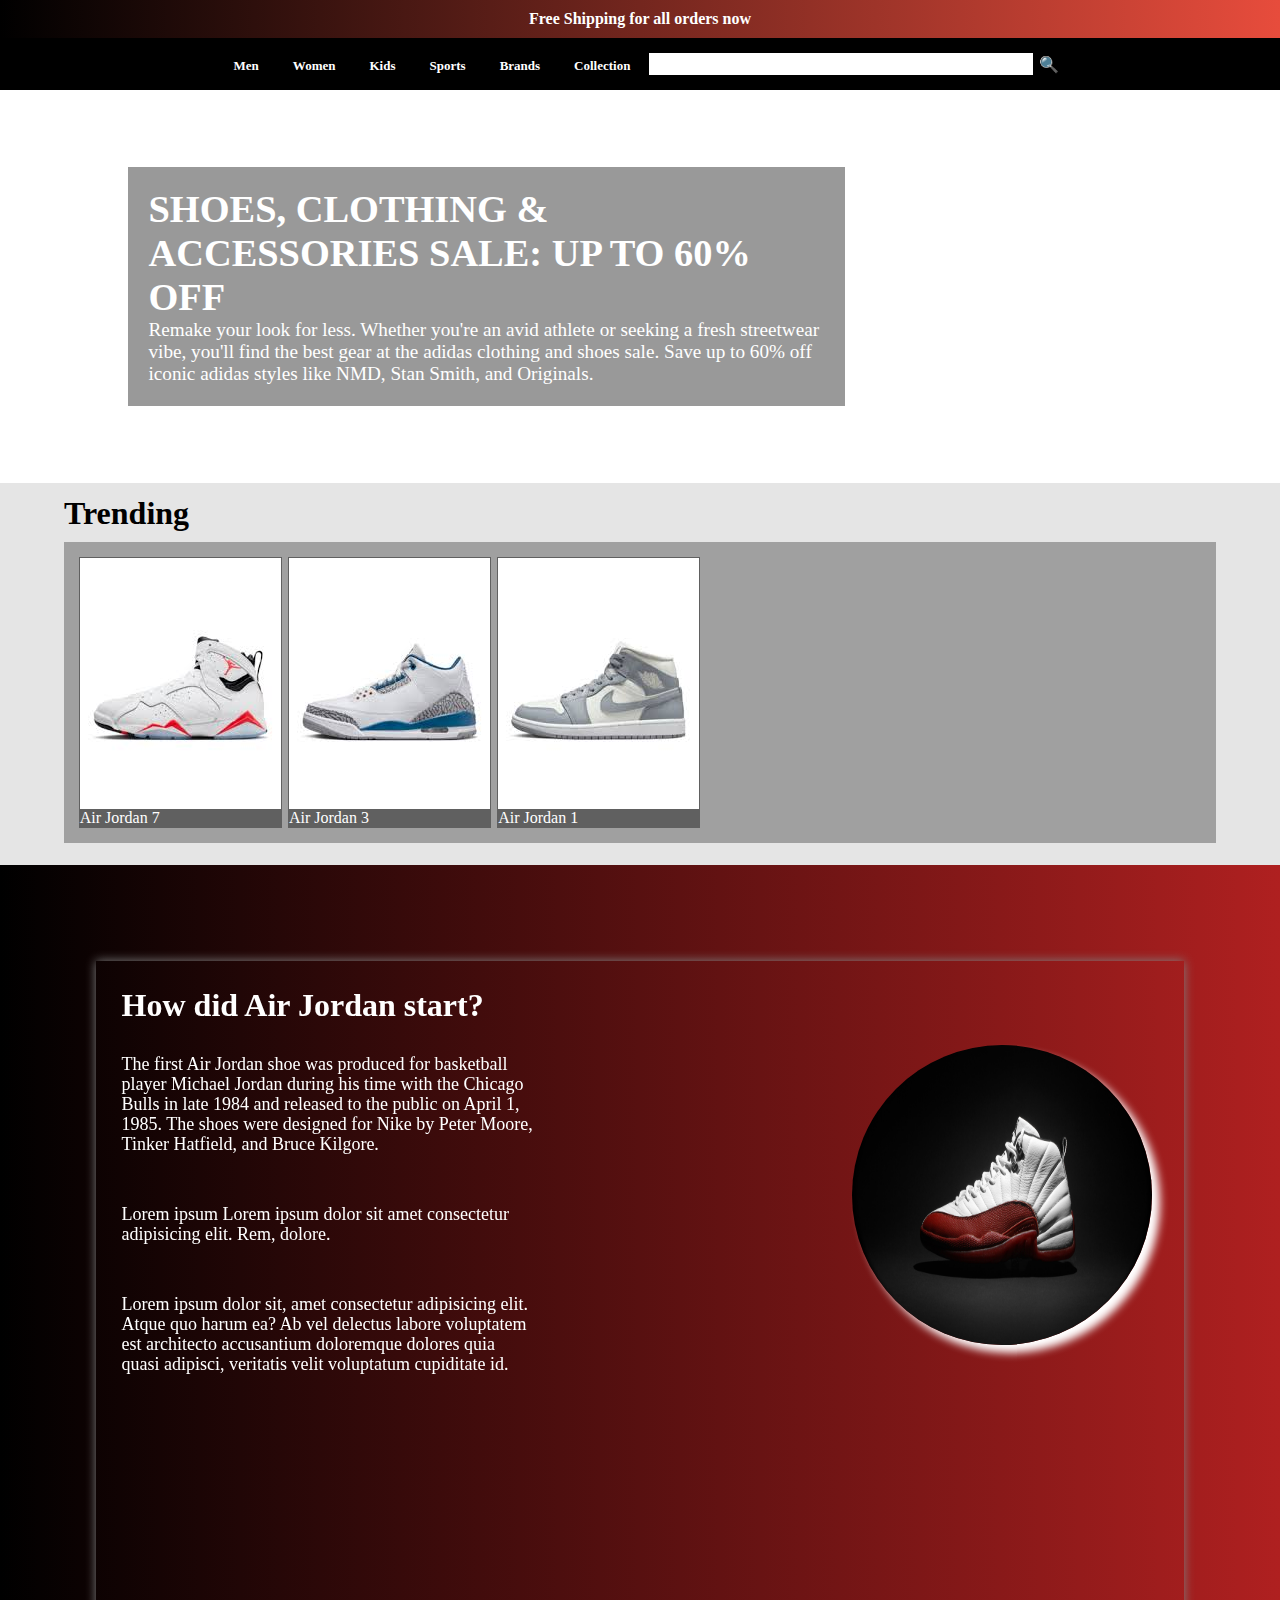
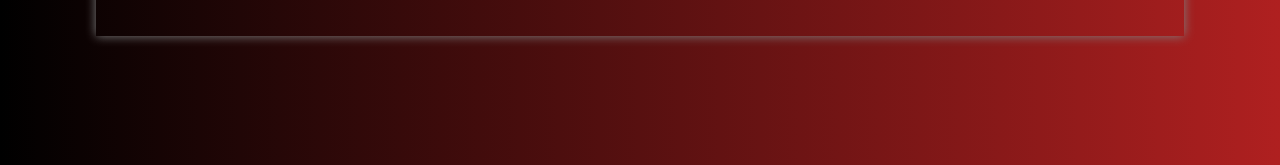
<file: weekly-test-3/index.html>
<!DOCTYPE html>
<html lang="en">
<head>
    <meta charset="UTF-8">
    <meta name="viewport" content="width=device-width, initial-scale=1.0">
    <title>Document</title>
    <link rel="stylesheet" href="style.css">
    
</head>
<body>
   <div class="offer">
        <h4>Free Shipping for all orders now</h4>
   </div>
   <nav>
        <h5>Men</h5>
        <h5>Women</h5>
        <h5>Kids</h5>
        <h5>Sports</h5>
        <h5>Brands</h5>
        <h5>Collection</h5>
        <input type="text" fdprocessedid="bpba9a">
        <span>🔍</span>
   </nav>
   <main>
        <section class="sale">
            <header>
                <h1>SHOES, CLOTHING &amp; ACCESSORIES SALE: UP TO 60% OFF</h1>
                <p>
                    Remake your look for less. Whether you're an avid athlete or seeking
                    a fresh streetwear vibe, you'll find the best gear at the adidas
                    clothing and shoes sale. Save up to 60% off iconic adidas styles
                    like NMD, Stan Smith, and Originals.
                </p>
            </header>
        </section>
        <section class="category-1">
            <h1>Trending</h1>
            <div class="c1_sub">
                
                <div class="tr">
                    <img src="./images/shoe-1.jpg" alt="shoe1">
                    <p>Air Jordan 7</p>
                </div>
                <div class="tr">
                    <img src="./images/shoe-2.jpg" alt="shoe2">
                    <p>Air Jordan 3</p>
                </div>
                <div class="tr">
                    <img src="./images/shoe-3.jpg" alt="shoe3">
                    <p>Air Jordan 1</p>
                </div>
            </div>
        </section>
        <section class="category-2">
            <div class="container">
                <div class="shoe">
                    <div class="des">
                        <h1>How did Air Jordan start?</h1>
                        <p>
                            The first Air Jordan shoe was produced for basketball player
                            Michael Jordan during his time with the Chicago Bulls in late
                            1984 and released to the public on April 1, 1985. The shoes were
                            designed for Nike by Peter Moore, Tinker Hatfield, and Bruce
                            Kilgore.
                        </p>
                        <p>
                            Lorem ipsum Lorem ipsum dolor sit amet consectetur adipisicing
                            elit. Rem, dolore.
                        </p>
                        <p>
                            Lorem ipsum dolor sit, amet consectetur adipisicing elit. Atque
                            quo harum ea? Ab vel delectus labore voluptatem est architecto
                            accusantium doloremque dolores quia quasi adipisci, veritatis
                            velit voluptatum cupiditate id.
                        </p>
                    </div>
                    <img class="shoe-1" src="./images/HD-Air-Jordan-Shoes-Image.jpg" alt="shoe-banner">
                </div>
            </div>
        </section>
   </main>
</body>
</html>
</file>
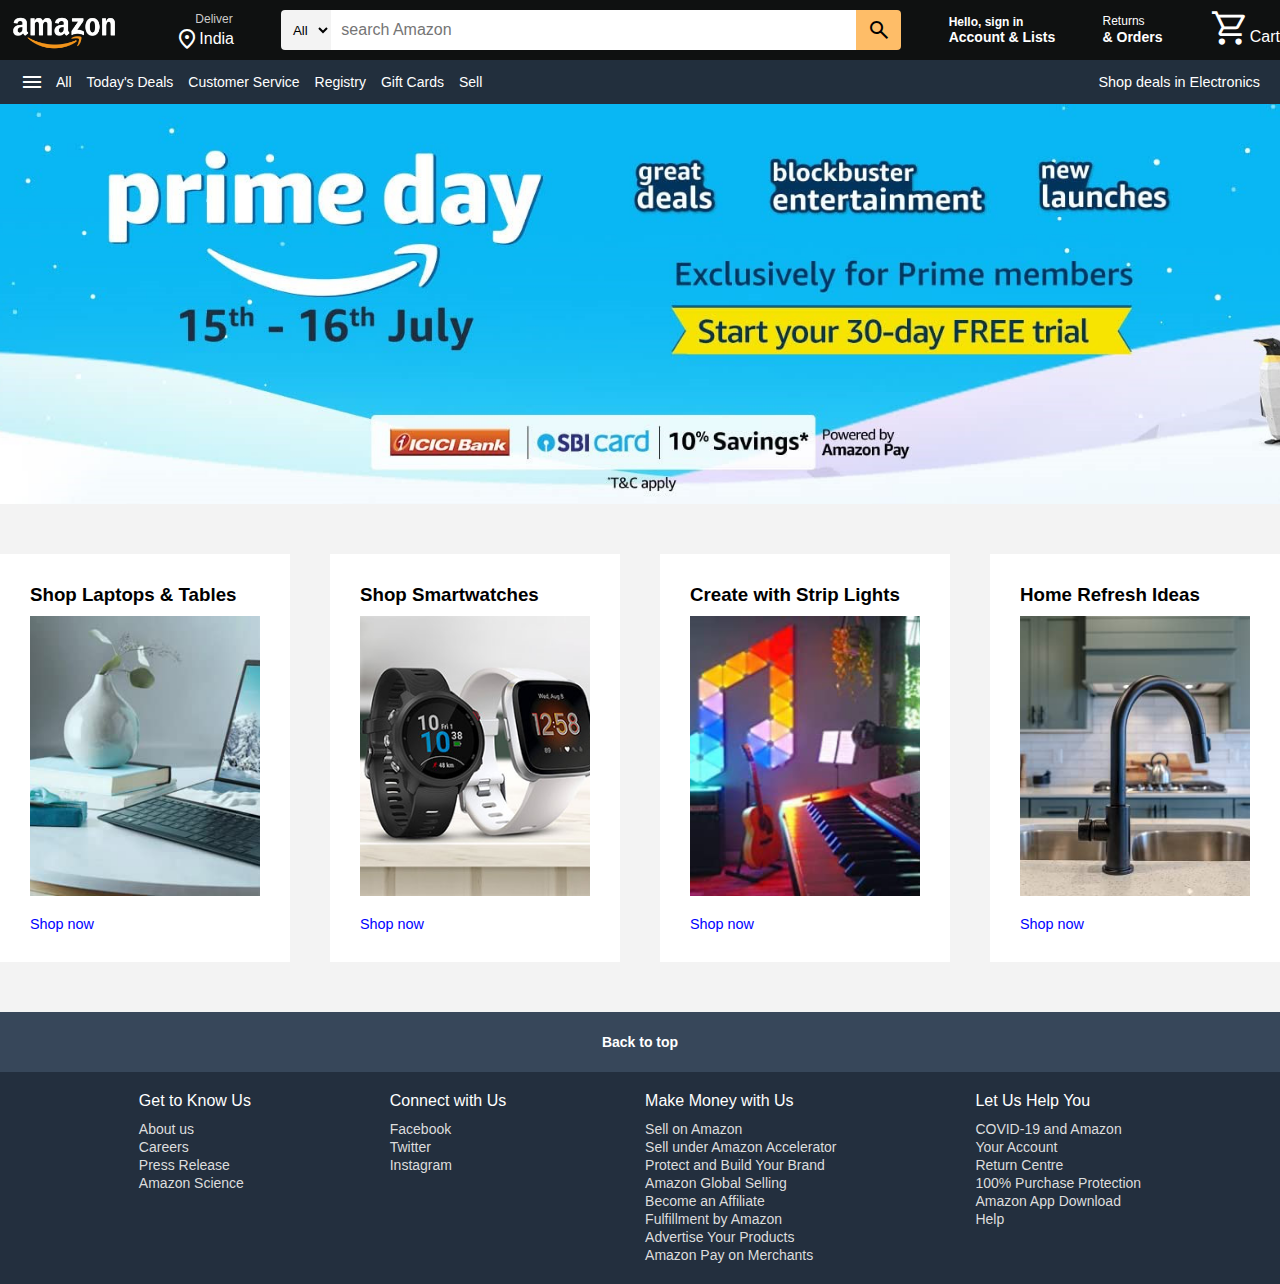
<file: weekly-test-5/index.html>
<!DOCTYPE html>
<html lang="en">
<head>
    <meta charset="UTF-8">
    <meta name="viewport" content="width=device-width, initial-scale=1.0">
    <title>Geekster Project</title>
    <link rel="stylesheet" href="style.css">
    <link rel="stylesheet" href="https://fonts.googleapis.com/css2?family=Material+Symbols+Outlined:opsz,wght,FILL,GRAD@20..48,100..700,0..1,-50..200">
</head>
<body>
    <header>
        <!-- navbar started -->
        <nav class="navbar">
            <div class="nav-logo">
                <a href="#"><img src="images/amazon_logo.png" alt="logo"></a>
            </div>
            <div class="address">
                <a href="#" class="deliver">Deliver</a>
                <div class="map-icon">
                    <span class="material-symbols-outlined">location_on</span>
                    <a href="#" class="location">India</a>
                </div>
            </div>
            <div class="nav-search">
                <select class="select-search">
                    <option>All</option>
                    <option>All Categories</option>
                    <option>Amazon Devices</option>
                </select>
                <input type="text" placeholder="search Amazon" class="search-input">
                <div class="search-icon">
                    <span class="material-symbols-outlined">Search</span>
                </div>
            </div>
            <div class="sign-in">
                <a href="#"> <p>Hello, sign in</p>
                 <span>Account &amp; Lists</span></a>
            </div>
            <div class="returns">
                <a href="#"><p>Returns</p>
                  <span>&amp; Orders</span></a>
            </div>
            <div class="cart">
                <a href="#">
                  <span class="material-symbols-outlined cart-icon">shopping_cart</span>
                  </a>
                  <p>Cart</p>
            </div>
        </nav>
        <!-- navbar end -->
         <!-- Banner part starts here -->
        <div class="banner">
            <div class="banner-content">
              <div class="panel">
                <span class="material-symbols-outlined">menu</span>
                <a href="#">All</a>
              </div>
              <ul class="links">
                <li><a href="#">Today's Deals</a></li>
                <li><a href="#">Customer Service</a></li>
                <li><a href="#">Registry</a></li>
                <li><a href="#">Gift Cards</a></li>
                <li><a href="#">Sell</a></li>
              </ul>
              <div class="deals">
                <a href="#">Shop deals in Electronics</a>
              </div>
            </div>
          </div>
    </header>
    <!-- Header section end -->
    <!-- hero section started -->
    <section class="hero-section"></section>
        
    
    <!-- shop section started -->
    <section class="shop-section">
        <div class="shop-images">
          <div class="shop-link" data-aos="flip-left" data-aos-duration='900'>
            <h3>Shop Laptops &amp; Tables</h3>
            <img src="images/img-1.png" alt="card">
            <a href="#">Shop now</a>
          </div>
          <div class="shop-link" data-aos="flip-left" data-aos-duration='1000' >
            <h3>Shop Smartwatches</h3>
            <img src="images/img-2.png" alt="card">
            <a href="#">Shop now</a>
          </div>
          <div class="shop-link" data-aos="flip-left" data-aos-duration='1100'>
            <h3>Create with Strip Lights</h3>
            <img src="images/img-3.png" alt="card">
            <a href="#">Shop now</a>
          </div>
          <div class="shop-link" data-aos="flip-left" data-aos-duration='1200'>
            <h3>Home Refresh Ideas</h3>
            <img src="images/img-4.png" alt="card">
            <a href="#">Shop now</a>
          </div>
        </div>
    </section>
      <!-- shop section end -->
      <!-- footer starts here -->
       <footer>
        <a href="#" class="footer-title">
          Back to top
        </a>
        <div class="footer-items">
          <ul>
            <h3>Get to Know Us</h3>
            <li><a href="#">About us</a></li>
            <li><a href="#">Careers</a></li>
            <li><a href="#">Press Release</a></li>
            <li><a href="#">Amazon Science</a></li>
          </ul>
          <ul>
            <h3>Connect with Us</h3>
            <li><a href="#">Facebook</a></li>
            <li><a href="#">Twitter</a></li>
            <li><a href="#">Instagram</a></li>
          </ul>
          <ul>
            <h3>Make Money with Us</h3>
            <li><a href="#">Sell on Amazon</a></li>
            <li><a href="#">Sell under Amazon Accelerator</a></li>
            <li><a href="#">Protect and Build Your Brand</a></li>
            <li><a href="#">Amazon Global Selling</a></li>
            <li><a href="#">Become an Affiliate</a></li>
            <li><a href="#">Fulfillment by Amazon</a></li>
            <li><a href="#">Advertise Your Products</a></li>
            <li><a href="#">Amazon Pay on Merchants</a></li>
          </ul>
          <ul>
            <h3>Let Us Help You</h3>
            <li><a href="#">COVID-19 and Amazon</a></li>
            <li><a href="#">Your Account</a></li>
            <li><a href="#">Return Centre</a></li>
            <li><a href="#">100% Purchase Protection</a></li>
            <li><a href="#">Amazon App Download</a></li>
            <li><a href="#">Help</a></li>
          </ul>
        </div>
      </footer>
</body>
</html>
</file>
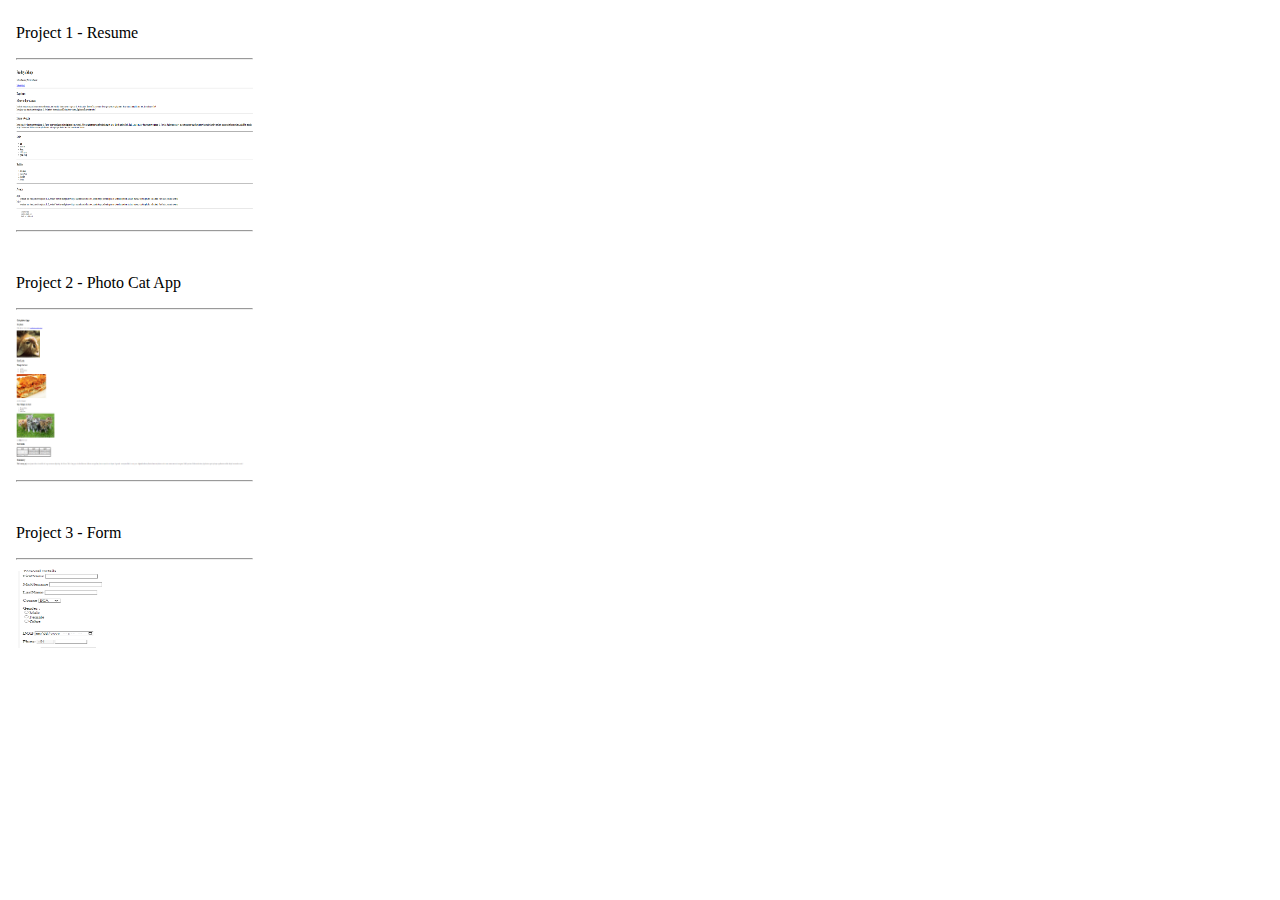
<file: weekly-test2/index.html>
<!DOCTYPE html>
<html lang="en">
<head>
    <meta charset="UTF-8">
    <meta name="viewport" content="width=device-width, initial-scale=1.0">
    <title>Document</title>
</head>
<body>
    <div class="container">
        <iframe width="20%" height="640vh" src="./index_sub-1.html" frameborder="0"></iframe>
        <iframe width="79%" height="640vh" src="https://pradnyakhope.github.io/html-cw-1/index.html" frameborder="0"></iframe>
    </div>
</body>
</html>
</file>
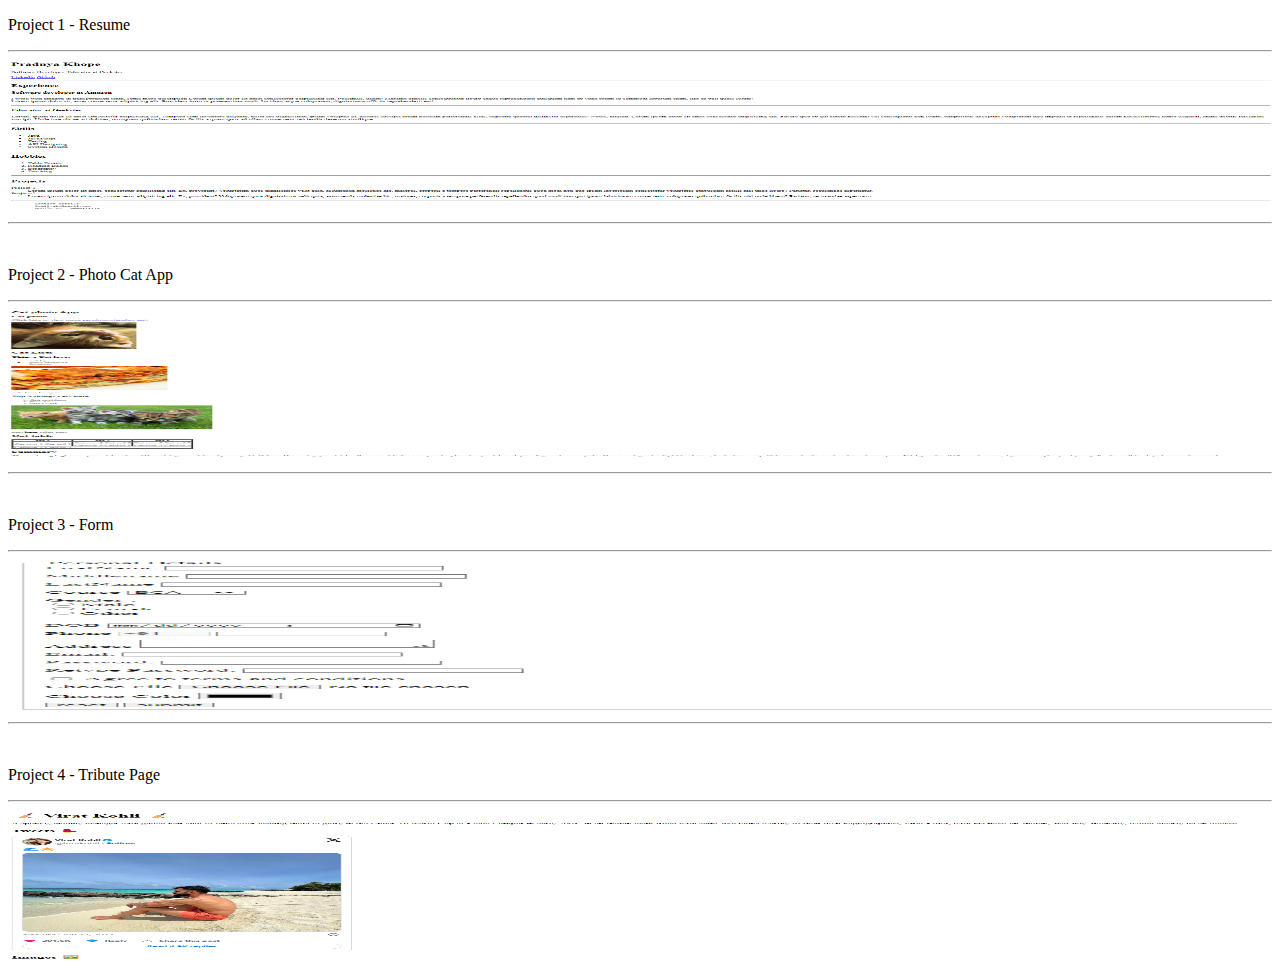
<file: weekly-test2/index_sub-1.html>
<!DOCTYPE html>
<html lang="en">
<head>
    <meta charset="UTF-8">
    <meta name="viewport" content="width=device-width, initial-scale=1.0">
    <title>Document</title>
</head>
<body>
    <p>Project 1 - Resume</p>
    <hr>
    <div>
        <a href="https://pradnyakhope.github.io/html-cw-1/" target="rightpanel">
           <img src="./images/Resume.png" width="100%" height="150px" alt="Resume"> 
        </a>
    </div>
    <hr>
    <br>
    <p>Project 2 - Photo Cat App</p>
    <hr>
    <div>
        <a href="https://pradnyakhope.github.io/html-cw-1/galleryCafe.html" target="rightpanel">
        <img src="./images/Cat-app.png" width="100%" height="150px"  alt="Cat-app">
        </a>
    </div>
    <hr>
    <br>
    <p>Project 3 - Form</p>
    <hr>
    <div>
        <a href="https://pradnyakhope.github.io/html-cw-1/day3Classwork/" target="rightpanel">
        <img src="./images/Form-task.png" width="100%" height="150px"  alt="Cat-app">
        </a>
    </div>
    <hr>
    <br>
    <p>Project 4 - Tribute Page</p>
    <hr>
    <div>
        <a href="https://pradnyakhope.github.io/html-cw-1/day4Classwork/" target="rightpanel">
        <img src="./images/Tribute-page.png" width="100%" height="150px"  alt="Cat-app">
        </a>
    </div>
</body>
</html>
</file>
<file: weekly-test-3/style.css>
*{
    margin: 0;
    padding: 0;
    box-sizing: border-box;
}
.offer{
    background: linear-gradient(to right,#000000,#e74c3c);
    color: white;
    text-align: center;
    padding-block: 10px;
}

nav{
    background-color: rgba(0,0,0,1);
    text-align: center;
    padding-block: 15px;
    position: sticky;
    top:0;
    color:white;
}
nav > h5{
    display: inline-block;
    color: #ffffff;
    font-size: 13px;
    margin: 0px 15px;
}

nav > input{
    width: 30%;
    border: none;
    font-size: larger;
    /* border-radius: 10px; if added will provide oval shape to input bar */
}

nav > input:focus{
    outline: none;
}

nav > span{
    background-color: rgba(0,0,0,0.1);
    padding: 2px;
}
.sale{
    padding: 6% 10%;
    font-size: larger;
    background-image: url(https://static01.nyt.com/images/2021/03/30/multimedia/28xp-shoes-09/28xp-shoes-09-superJumbo.jpg);
    background-position: center;
    background-repeat: no-repeat;
    background-size: cover;
    color: white;
}

.sale > header{
    width: 70%;
    background-color: rgba(0,0,0,0.4);
    padding: 2%;
}

.category-1{
    padding: 1% 5%;
    background-color: rgba(0,0,0,0.1);
}
.c1_sub {
    padding: 1%;
    background-color: rgba(0,0,0,0.3);
    
}
.c1_sub{
    display: flex;
    margin-block: 10px;
    color: rgba(0,0,0,0.7);
}

.tr{
    display: flex;
    flex-direction: column;
    background-color: rgba(0,0,0,0.4);
    color: white;
    padding: 0.1%;
    margin: 3px ;
}

.category-2{
    background: linear-gradient(to right,#000000, #af2020);
}

.container{
    width:100%;
    height: 100vh;
    position: relative;
    overflow: hidden;
}

.shoe {
    width:85%;
    height: 75%;
    padding: 2%;
    margin: auto;
    margin-top: 7.5%;
    box-shadow: 0px 0px 10px gray;
}

.des{
    max-width: 40%;
    color:white;
}
.des > h1{
    font-size: xx-large;
    margin-bottom: 30px;
}
.des > p{
    font-size: large;
    margin-bottom: 50px;
    line-height: 20px;
}
.shoe-1{
    position: absolute;
    right: 10%;
    top: 20%;
    width: 300px;
    height: 300px;
    border-radius: 50%;
    box-shadow: 8px 8px 8px white;
}
.shoe-1:hover {
    right:15%;
    top:25%;
    width: 400px;
    height: 400px;
}
</file>
<file: weekly-test-5/style.css>
* {
    margin: 0;
    padding: 0;
    box-sizing: border-box;
    font-family: "Open Sans", sans-serif;
  }
  
  html {
    scroll-behavior: smooth;
  }
  
  a {
    text-decoration: none;
    color: #fff;
  }
  
  a:hover {
    color: #ddd;
  }
  
  /* Header or Navbar */
  header {
    width: 100%;
    background-color: #0f1111;
  }
  
  .navbar {
    height: 60px;
    display: flex;
    align-items: center;
    justify-content: space-between;
    cursor: pointer;
    color: #fff;
    max-width: 1280px;
    margin: 0 auto;
  }
  
  .nav-logo img {
    margin-top: 10px;
    width: 128px;
  }
  
  .address .deliver {
    margin-left: 20px;
    font-size: 0.75rem;
    color: #ccc;
  }
  
  .address .map-icon {
    display: flex;
    align-items: center;
  }
  
  
  .nav-search {
    display: flex;
    justify-content: space-evenly;
    max-width: 620px;
    width: 100%;
    height: 40px;
    border-radius: 4px;
  }
  
  .select-search {
    background: #f3f3f3;
    width: 50px;
    text-align: center;
    border-top-left-radius: 4px;
    border-bottom-left-radius: 4px;
    border: none;
  }
  
  .search-input {
    max-width: 600px;
    width: 100%;
    font-size: 1rem;
    border: none;
    outline: none;
    padding-left: 10px;
  }
  
  .search-icon {
    max-width: 45px;
    width: 100%;
    display: flex;
    justify-content: center;
    align-items: center;
    font-size: 1.2rem;
    background: #febd68;
    color: #000;
    cursor: pointer;
    border-top-right-radius: 4px;
    border-bottom-right-radius: 4px;
  }
  
  .sign-in p,
  .returns p {
    font-size: 0.75rem;
  }
  
  .sign-in,
  .returns span {
    font-size: 0.875rem;
    font-weight: 600;
  }
  
  .cart {
    display: flex;
  }
  
  .cart .cart-icon {
    font-size: 2.5rem
  }
  
  .cart p {
    margin-top: 20px;
    font-weight: 500;
  }
  
  .banner {
    padding: 10px 20px;
    background: #222f3d;
    color: #fff;
    font-size: 0.875rem;
  }
  
  .banner-content {
    margin: 0 auto;
    max-width: 1280px;
    display: flex;
    align-items: center;
    justify-content: space-between;
  }
  
  .panel {
    max-width: 1280px;
    display: flex;
    align-items: center;
    gap: 5px;
    cursor: pointer;
  }
  
  .panel span {
    margin-right: 7px;
  }
  
  .links {
    display: flex;
    align-items: center;
    list-style: none;
    gap: 15px;
    flex-grow: 1;
    margin-left: 15px;
  }
  
  .links a {
    padding: 10px 0;
  }
  
  .deals a {
    font-size: 0.9rem;
    font-weight: 500;
    white-space: nowrap;
  }
  
  /* Hero Section */
  .hero-section {
    height: 400px;
    background-image: url("images/hero-img.jpg");
    background-position: center;
    background-size: cover;
  }
  
  /* Shop Section */
  .shop-section {
    display: flex;
    align-items: center;
    flex-direction: column;
    background-color: #f3f3f3;
    padding: 50px 0;
  }
  
  .shop-images {
    display: grid;
    grid-template-columns: repeat(auto-fit, minmax(250px, 1fr));
    gap: 40px;
    max-width: 1280px;
    width: 100%;
    overflow: hidden;
  }
  
  .shop-link {
    background-color: #fff;
    padding: 30px;
    display: flex;
    cursor: pointer;
    flex-direction: column;
    white-space: nowrap;
    transform: scale(1);
    transition: transform 0.7s ease-in-out;
  }
  
  .shop-link:hover{
    transform: scale(1.1);
  }
  
  
  .shop-link img {
    width: 100%;
    height: 280px;
    object-fit: cover;
    margin-bottom: 10px;
  }
  
  .shop-link h3 {
    margin-bottom: 10px;
  }
  
  .shop-link a {
    display: inline-block;
    margin-top: 10px;
    font-size: 0.9rem;
    color: blue;
    font-weight: 500;
    transition: color 0.3s ease;
  }
  
  .shop-link:hover a {
    color: #c7511f;
    text-decoration: underline;
  }
  
  /* Footer */
  .footer-title {
    display: flex;
    align-items: center;
    justify-content: center;
    background-color: #37475a;
    color: #fff;
    font-size: 0.875rem;
    font-weight: 600;
    height: 60px;
  }
  
  .footer-items {
    display: flex;
    justify-content: space-evenly;
    width: 100%;
    margin: 0 auto;
    background: #232f3e;
  }
  
  .footer-items h3 {
    font-size: 1rem;
    font-weight: 500;
    color: #fff;
    margin: 20px 0 10px 0;
  }
  
  .footer-items ul {
    list-style: none;
    margin-bottom: 20px;
  }
  
  .footer-items li a {
    color: #ddd;
    font-size: 0.875rem;
  }
  
  .footer-items li a:hover {
    text-decoration: underline;
  }
</file>
